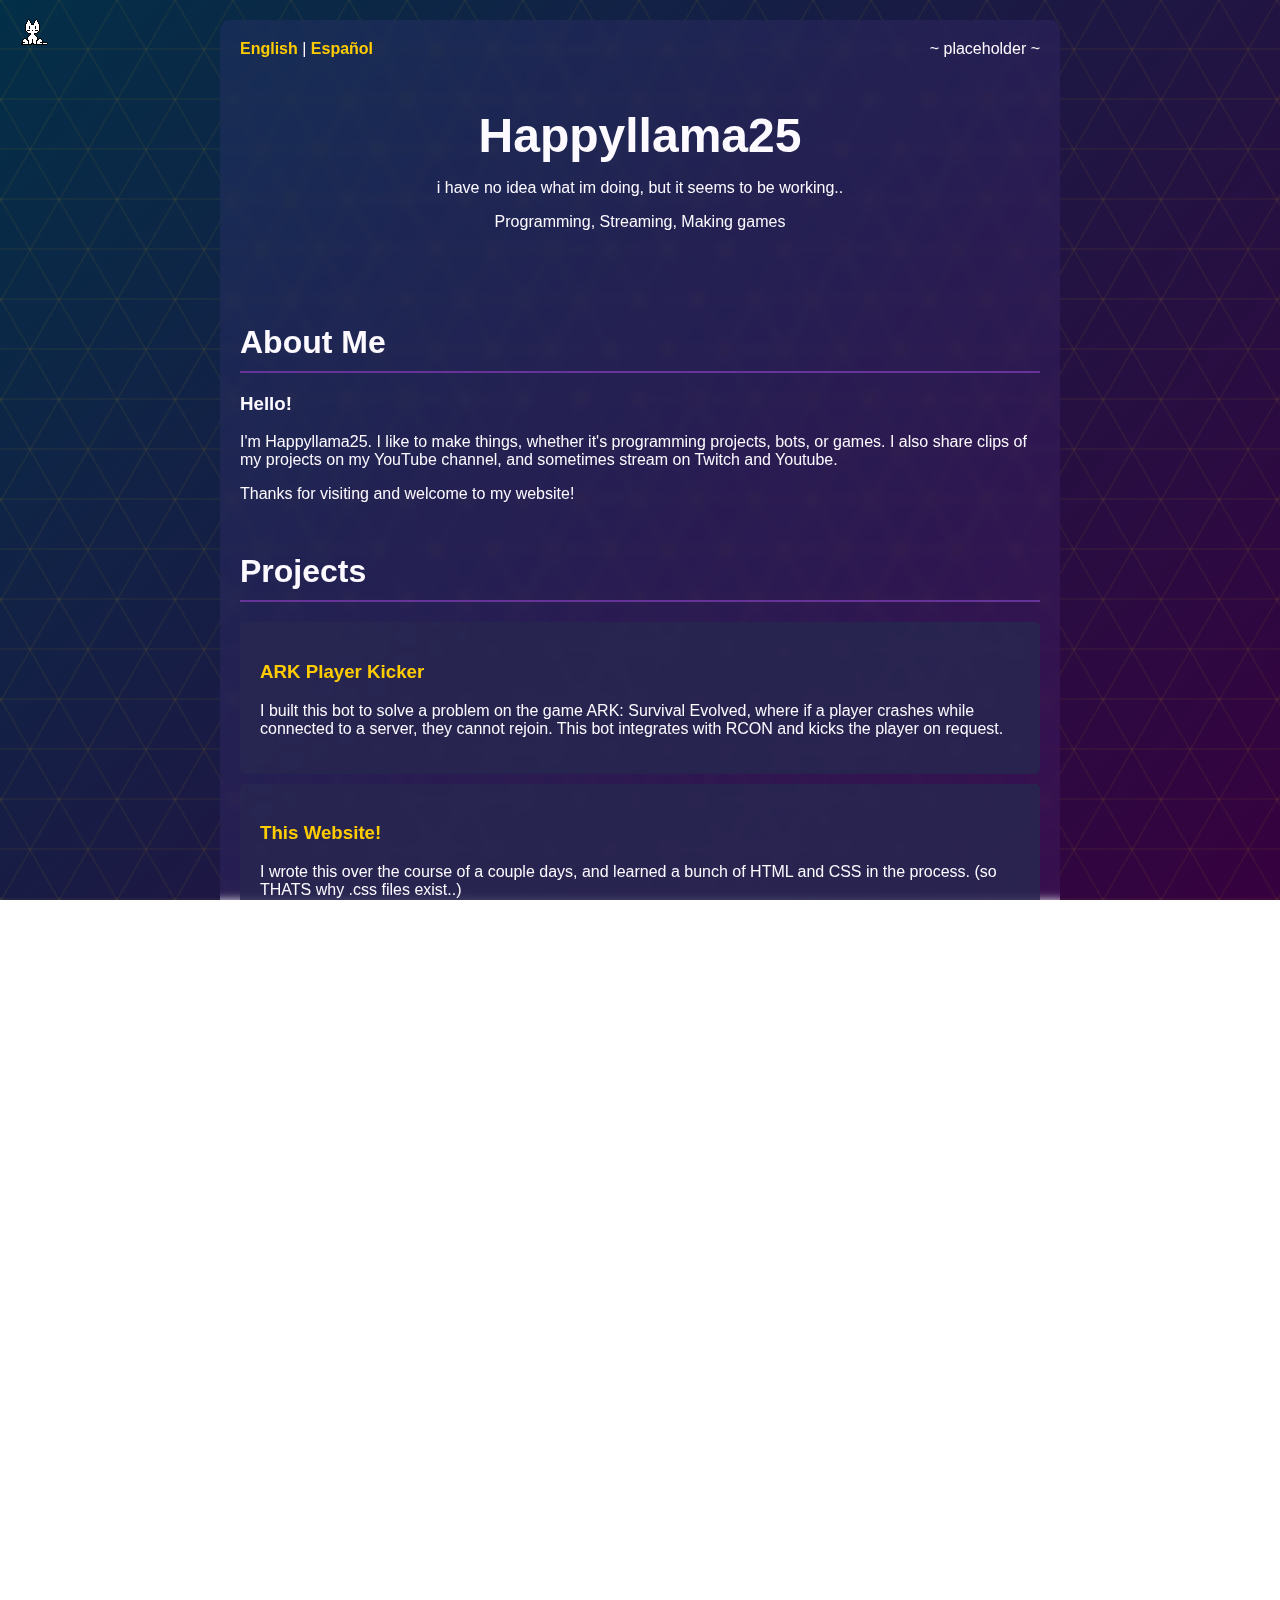
<file: index.html>
<!DOCTYPE html>
<html lang="en">
<head>
    <meta charset="UTF-8">
    <meta name="viewport" content="width=device-width, initial-scale=1.0">
    <meta name="description" content="Hi, I'm Happyllama25, and this is my website. Explore my projects, learn something new, or just look around i guess.">
	<link rel="icon" type="image/x-icon" href="assets/favicon.ico">
    <link rel="stylesheet" href="assets/totally-not.css">
    <title>Happyllama25</title>
	<!-- zamn thats quite a bit of css -->
    <!-- i vaporised it all, its gone - what do you mean its in a stylesheet? i think you're delusional -->
</head>

<body>
    <script src="assets/oneko.js"></script>
    <!-- kitty !! -->

    <div class="hex-background"></div>
    <div class="container">
        <div class="header">
            <div class="langs">
                <a href="index.html" lang="en">English</a> | <a href="index_es.html" lang="es">Español</a>
            </div>
            <div class="onlineCount">
                <p>~  placeholder  ~</p>
            </div>
        </div>
        <header>
            <h1>Happyllama25</h1>
			<p>i have no idea what im doing, but it seems to be working..</p>
            <p>Programming, Streaming, Making games</p>
        </header>

        <section id="about">
            <h2 class="section-title">About Me</h2>
            <p><h3>Hello!</h3> I'm Happyllama25. I like to make things, whether it's programming projects, bots, or games. I also share clips of my projects on my YouTube channel, and sometimes stream on Twitch and Youtube.</p>
			<p>Thanks for visiting and welcome to my website!</p>
        </section>

        <section id="projects">
            <h2 class="section-title">Projects</h2>
            <ul class="project-list">
                <li>
                    <h3><a href="https://github.com/Happyllama25/discord-arkplayerkicker" target="_blank">ARK Player Kicker</a></h3>
                    <p>I built this bot to solve a problem on the game ARK: Survival Evolved, where if a player crashes while connected to a server, they cannot rejoin. This bot integrates with RCON and kicks the player on request.</p>
                </li>
				<li>
					<h3><a href="https://github.com/Happyllama25/LlamaWebsite" target="_blank">This Website!</a></h3>
					<p>I wrote this over the course of a couple days, and learned a bunch of HTML and CSS in the process. (so THATS why .css files exist..)</p>
				</li>
                <li>
                    <h3><a href="https://blog.happyllama25.net" target="_blank">A Blog</a></h3>
					<p>I have a little blog space where I'll (hopefully) post about the things I'm doing, devlogs, and guides.</p>
                </li>
                <!-- uwu -->
				
            </ul>
        </section>

		<section id="links">
			<h2 class="section-title">Channels</h2>
			<ul class="channel-list">
				<li>
					<p>Check out my YouTube channel where I post short showcases of my projects: 
						<a href="https://www.youtube.com/@LlamaClips" target="_blank">@LlamaClips</a>
					</p>
				</li>
				<li>
					<p>I go live on 
						<a href="https://www.twitch.tv/happylama25" target="_blank">Twitch - happylama25</a> and 
						<a href="https://www.youtube.com/@Happyllama25" target="_blank">YouTube - @Happyllama25</a>
					</p>
				</li>
				<li>
					<p>I also have a TikTok where I sometimes post clips: 
						<a href="https://www.tiktok.com/@happyllama256" target="_blank">TikTok - Happyllama256</a>
					</p>
				</li>
				<li>
					<p>My GitHub, where I publicly post many of my projects and their progress: 
						<a href="https://github.com/Happyllama25" target="_blank">Happyllama25</a>
					</p>
				</li>
                <li>
					<p>My blog, where I elaborate on projects and post hopefully useful guides: 
						<a href="https://blog.happyllama25.net" target="_blank">blog.happyllama25.net</a>
					</p>
				</li>
				<li>
					<p>My username is usually consistent across platforms and services, 
                        <b>that doesn't mean every account with my username is owned by me</b>, 
                        if you ever need to verify, contact me on one (or more!) of the 
                        platforms directly linked above or below, or any of the linked 
                        contacts on those services and ask!
					</p>
				</li>
			</ul>
		</section>

        <section id="contact">
            <h2 class="section-title">Contact</h2>
            <p>If you'd like to get in touch, feel free to reach out via through email <a href="mailto:llama@happyllama25.net">llama@happyllama25.net</a></p>
			<p>You can also find me on Discord as @happyllama25 or on my <a href="https://discord.gg/knm9b4a9rS"target="_blank">Discord</a> server</p>
        </section>

        <footer>
            <div class="badges">
                <img src="assets/badges/besteyes.gif" alt="eyes are kinda useful ngl" title="i wonder if in the future we'll look at websites without our eyes... somehow.."/>
                <a href="https://github.com/adryd325/oneko.js" target="_blank">
                    <img src="assets/badges/kitten88.gif" alt="cats are cool" title="this kitty is awesome"/>
                </a>
                <a href="https://discord.gg/knm9b4a9rS" target="_blank">
                    <img src="assets/badges/discord2.gif" alt="discord link" title="ill prob change this soon"/>
                </a>
            </div>
            <div class="badges2electricboogaloo">
                <img src="assets/badges/nocookie.gif" alt="no cookies" title="i dont have any cookies, sorry"/>
                <img src="assets/badges/ktlnow.gif" alt="kill the llama now" title="i'd rather not"/>
                <img src="assets/badges/thevoid.gif" alt="the void" title="its true, the server was stolen so idk how its still working"/>
            </div>
            <p>&copy; 2024 Happyllama25. All rights reserved. With love <3</p>
            <script src="https://snewberry.neocities.org/catfolk/webstring.js"></script>
        </footer>
    </div>
</body>
</html>
</file>
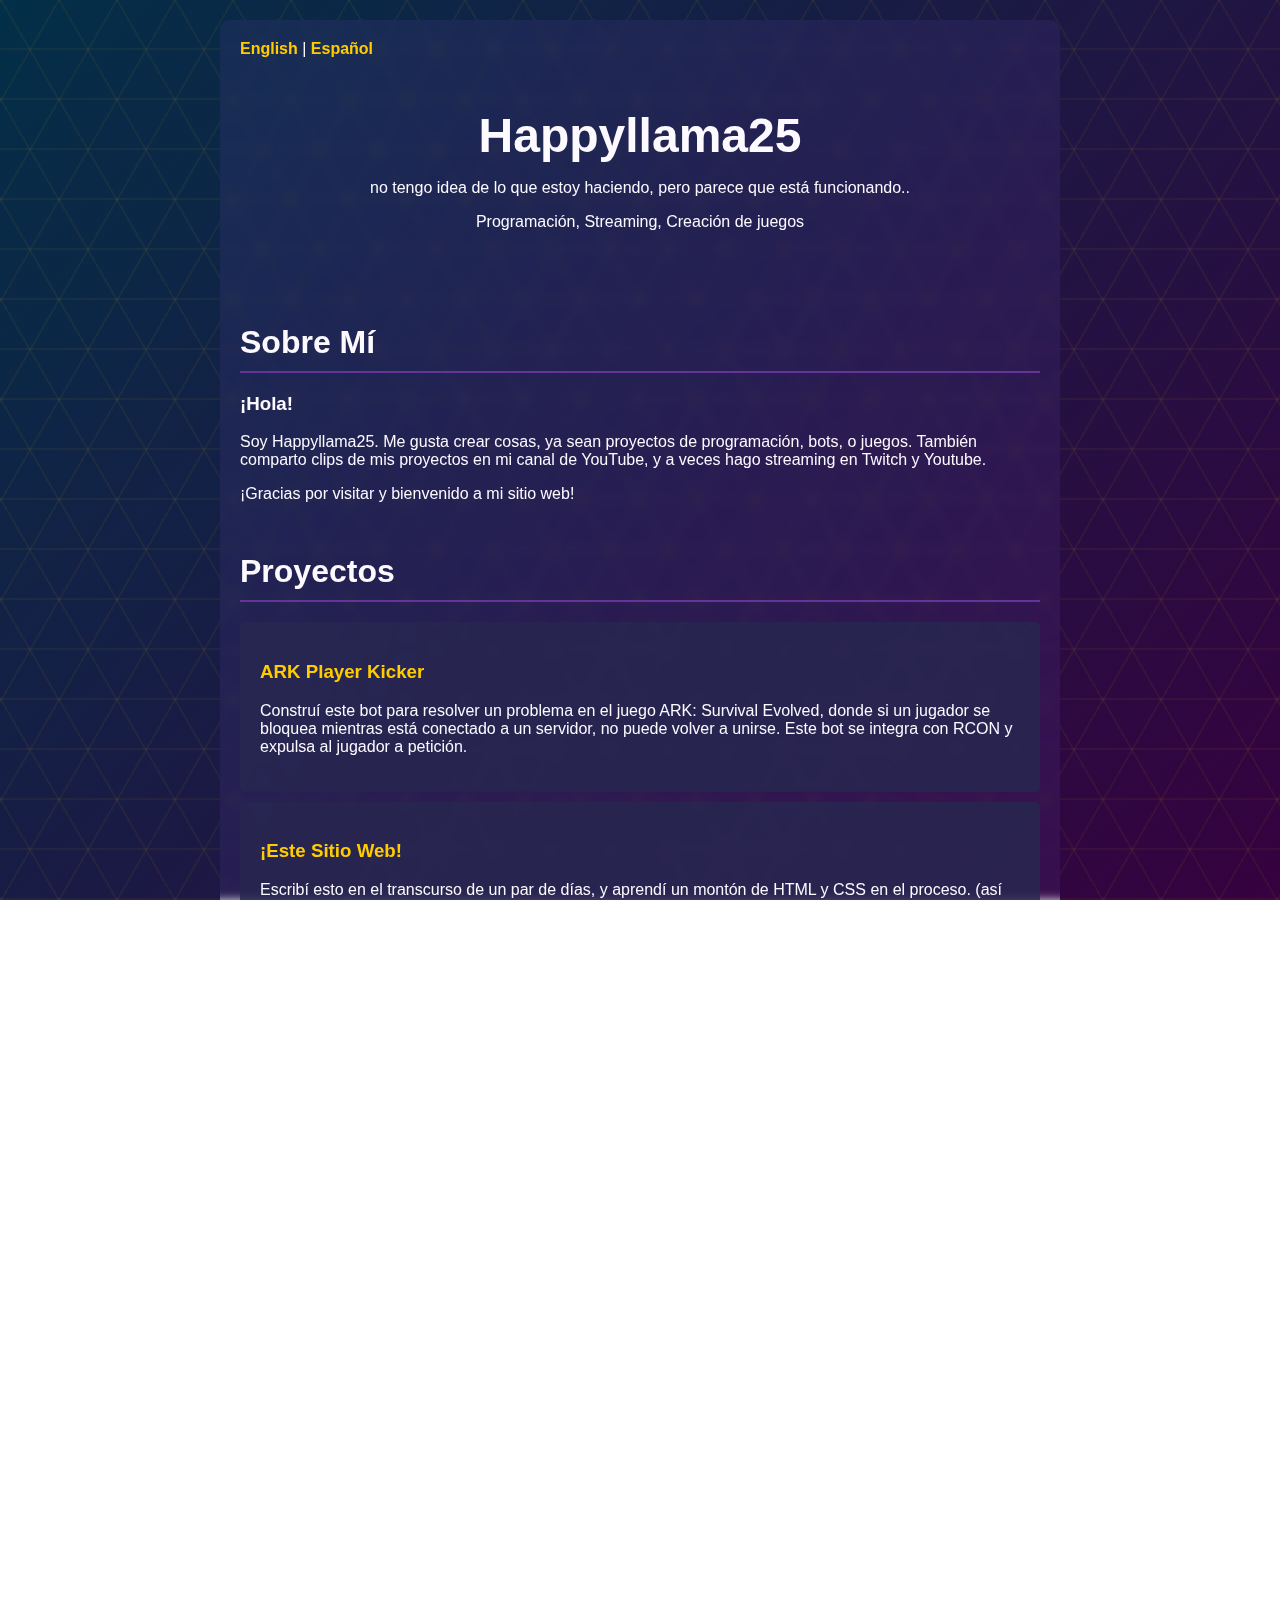
<file: index_es.html>
<!DOCTYPE html>
<html lang="es">
<head>
    <meta charset="UTF-8">
    <meta name="viewport" content="width=device-width, initial-scale=1.0">
    <meta name="description" content="Hola, soy Happyllama25, y este es mi sitio web. Explora mis proyectos, aprende algo nuevo, o simplemente mira alrededor, supongo.">
    <link rel="icon" type="image/x-icon" href="https://happyllama25.net/favicon.ico">
    <title>Happyllama25</title>
    <!-- zamn thats quite a bit of css -->
    <style> 
        html, body {
            font-family: Arial, sans-serif;
            background: linear-gradient(135deg, #032F48, #36013F);
            color: #fcf9ff;
            margin: 0;
            padding: 0;
            height: 100%;
            overflow: auto;
        }

        .container {
            position: relative;
            z-index: 2;
            max-width: 800px;
            margin: 20px auto;
            padding: 20px;
            background: rgba(94, 66, 166, 0.15);
            backdrop-filter: blur(5px);
            border-radius: 10px;
        }
        header {
            text-align: center;
            padding: 50px 0;
        }
        header h1 {
            font-size: 3em;
            margin: 0;
        }
        section {
            margin-bottom: 50px;
        }
        .section-title {
            font-size: 2em;
            border-bottom: 2px solid #663399;
            padding-bottom: 10px;
            margin-bottom: 20px;
        }
        .project-list {
            list-style-type: none;
            padding: 0;
        }
		
        .project-list li {
            background-color: rgba(37, 39, 77, 0.8);
            margin: 10px 0;
            padding: 20px;
            border-radius: 5px;
			backdrop-filter: blur(2px);
        }
        footer {
            text-align: center;
            padding: 20px 0;
            border-top: 1px solid #663399;
        }

        .hex-background {
            position: fixed;
            top: 0;
            left: 0;
            width: 100%;
            height: 100%;
            z-index: 1;
            background: repeating-linear-gradient(
                60deg,
                rgba(255, 204, 0, 0.05) 0,
                rgba(255, 204, 0, 0.05) 2px,
                transparent 2px,
                transparent 50px
            ),
            repeating-linear-gradient(
                120deg,
                rgba(255, 204, 0, 0.05) 0,
                rgba(255, 204, 0, 0.05) 2px,
                transparent 2px,
                transparent 50px
            ),
            repeating-linear-gradient(
                0deg,
                rgba(255, 204, 0, 0.05) 0,
                rgba(255, 204, 0, 0.05) 2px,
                transparent 2px,
                transparent 50px
            );
            background-size: 58px 100px;
        }
		
		.channel-list {
			list-style: none;
			padding: 0;
		}
		.channel-list li {
			background-color: rgba(37, 39, 77, 0.8);
			margin: 10px 0;
			padding: 20px;
			border-radius: 5px;
			backdrop-filter: blur(2px);
		}
		.channel-list li p {
			margin: 0;
		}
		
		a {
			color: #ffcc00;
			font-weight: bold;
			text-decoration: none;
		}
		
		a:hover {
			text-decoration: underline;
		}
		
    </style>
</head>

<body>
    <div class="hex-background"></div>
    
    <div class="container">
        <a href="index.html" lang="en">English</a> | <a href="index_es.html" lang="es">Español</a>
        <header>
            <h1>Happyllama25</h1>
            <p>no tengo idea de lo que estoy haciendo, pero parece que está funcionando..</p>
            <p>Programación, Streaming, Creación de juegos</p>
        </header>

        <section id="about">
            <h2 class="section-title">Sobre Mí</h2>
            <p><h3>¡Hola!</h3> Soy Happyllama25. Me gusta crear cosas, ya sean proyectos de programación, bots, o juegos. También comparto clips de mis proyectos en mi canal de YouTube, y a veces hago streaming en Twitch y Youtube.</p>
            <p>¡Gracias por visitar y bienvenido a mi sitio web!</p>
        </section>

        <section id="projects">
            <h2 class="section-title">Proyectos</h2>
            <ul class="project-list">
                <li>
                    <h3><a href="https://github.com/Happyllama25/discord-arkplayerkicker" target="_blank">ARK Player Kicker</a></h3>
                    <p>Construí este bot para resolver un problema en el juego ARK: Survival Evolved, donde si un jugador se bloquea mientras está conectado a un servidor, no puede volver a unirse. Este bot se integra con RCON y expulsa al jugador a petición.</p>
                </li>
                <li>
                    <h3><a href="https://github.com/Happyllama25/LlamaWebsite" target="_blank">¡Este Sitio Web!</a></h3>
                    <p>Escribí esto en el transcurso de un par de días, y aprendí un montón de HTML y CSS en el proceso. (así que por eso existen archivos .css..)</p>
                </li>
                <li>
                    <h3><a href="https://blog.happyllama25.net" target="_blank">Un Blog</a></h3>
                    <p>Tengo un pequeño espacio de blog donde (con suerte) publicaré sobre las cosas que estoy haciendo, devlogs y guías.</p>
                </li>
            </ul>
        </section>

        <section id="links">
            <h2 class="section-title">Canales</h2>
            <ul class="channel-list">
                <li>
                    <p>Consulta mi canal de YouTube donde publico clips de mis proyectos: 
                        <a href="https://www.youtube.com/@LlamaClips" target="_blank">@LlamaClips</a>
                    </p>
                </li>
                <li>
                    <p>Hago transmisiones en vivo en 
                        <a href="https://www.twitch.tv/happylama25" target="_blank">Twitch - happylama25</a> y 
                        <a href="https://www.youtube.com/@Happyllama25" target="_blank">YouTube - @Happyllama25</a>
                    </p>
                </li>
                <li>
                    <p>También tengo un TikTok donde publico clips: 
                        <a href="https://www.tiktok.com/@happyllama256" target="_blank">TikTok - Happyllama256</a>
                    </p>
                </li>
                <li>
                    <p>Mi GitHub, donde publico muchos de mis proyectos y su progreso públicamente: 
                        <a href="https://github.com/Happyllama25" target="_blank">Happyllama25</a>
                    </p>
                </li>
                <li>
                    <p>Mi blog, donde elaboro sobre proyectos y publico guías que espero sean útiles: 
                        <a href="https://blog.happyllama25.net" target="_blank">blog.happyllama25.net</a>
                    </p>
                </li>
                <li>
                    <p>Mi nombre de usuario suele ser consistente en las plataformas y servicios, 
                        <b>eso no significa que todas las cuentas con mi nombre de usuario sean mías</b>, 
                        si alguna vez necesitas verificarlo, contáctame en una (o más) de las plataformas directamente enlazadas arriba o abajo, o en cualquiera de los contactos enlazados en esos servicios y pregunta.
                    </p>
                </li>
            </ul>
        </section>

        <section id="contact">
            <h2 class="section-title">Contacto</h2>
            <p>Si quieres ponerte en contacto, no dudes en hacerlo a través del correo electrónico <a href="mailto:llama@happyllama25.net">llama@happyllama25.net</a></p>
            <p>También puedes encontrarme en Discord como happyllama25 o en mi <a href="https://discord.gg/knm9b4a9rS" target="_blank">servidor de Discord</a></p>
        </section>

        <footer>
            <p>&copy; 2024 Happyllama25. Todos los derechos reservados. Con amor <3</p>
        </footer>
    </div>
</body>
</html>
</file>
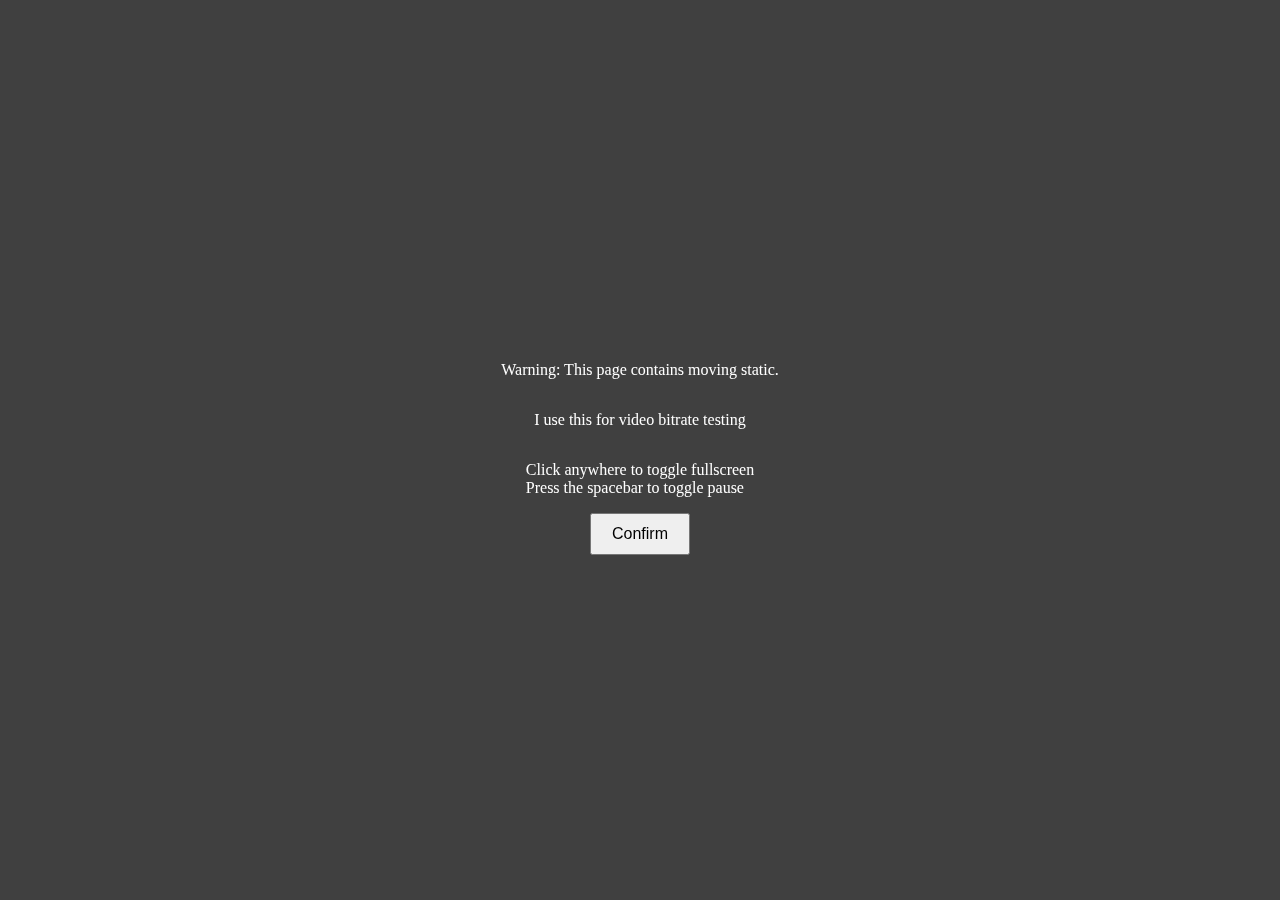
<file: whitenoise.html>
<!DOCTYPE html>
<html lang="en">
<head>
<meta charset="UTF-8">
<meta name="viewport" content="width=device-width, initial-scale=1.0">
<title>Visual White Noise Generator with Interactive Controls</title>
<style>
  body, html { margin: 0; padding: 0; overflow: hidden; }
  #overlay, canvas { display: none; width: 100%; height: 100%; }
  #overlay {
    position: fixed;
    top: 0;
    left: 0;
    right: 0;
    bottom: 0;
    background-color: rgba(0,0,0,0.75);
    color: rgb(255, 255, 255);
    display: flex;
    align-items: center;
    justify-content: center;
    flex-direction: column;
  }
  button {
    padding: 10px 20px;
    font-size: 16px;
    cursor: pointer;
  }
</style>
</head>
<body>
<div id="overlay">
  <p>Warning: This page contains moving static.</p>
  <p>I use this for video bitrate testing</p>
  <p>Click anywhere to toggle fullscreen<br>Press the spacebar to toggle pause</p>
  <button id="confirmButton">Confirm</button>
</div>
<canvas id="noiseCanvas"></canvas>
<script>
  const canvas = document.getElementById('noiseCanvas');
  const ctx = canvas.getContext('2d');
  const overlay = document.getElementById('overlay');
  const confirmButton = document.getElementById('confirmButton');
  let animationFrameId = null;
  let isPaused = false;

  function resizeCanvas() {
    canvas.width = window.innerWidth;
    canvas.height = window.innerHeight;
  }

  window.addEventListener('resize', resizeCanvas, false);
  resizeCanvas();

  function generateNoise() {
    if (isPaused) return;
    const imageData = ctx.createImageData(canvas.width, canvas.height);
    for (let i = 0; i < imageData.data.length; i += 4) {
      const color = Math.floor(Math.random() * 256);
      imageData.data[i] = color;
      imageData.data[i + 1] = color;
      imageData.data[i + 2] = color;
      imageData.data[i + 3] = 255;
    }
    ctx.putImageData(imageData, 0, 0);
    animationFrameId = requestAnimationFrame(generateNoise);
  }

  function toggleFullscreen() {
    if (!document.fullscreenElement) {
      document.documentElement.requestFullscreen().catch(console.error);
    } else {
      if (document.exitFullscreen) {
        document.exitFullscreen();
      }
    }
  }

  function togglePause() {
    isPaused = !isPaused;
    if (!isPaused) generateNoise();
  }

  confirmButton.addEventListener('click', function() {
    overlay.style.display = 'none';
    canvas.style.display = 'block';
    generateNoise();
    document.addEventListener('click', toggleFullscreen);
    document.addEventListener('keydown', function(event) {
      if (event.code === 'Space') {
        event.preventDefault(); // Prevent the default action to stop scrolling down the page
        togglePause();
      }
    });
  });
</script>
</body>
</html>
</file>
<file: assets/totally-not.css>
html, body {
    font-family: Arial, sans-serif;
    background: linear-gradient(135deg, #032F48, #36013F);
    color: #fcf9ff;
    margin: 0;
    padding: 0;
    height: 100%;
    overflow: auto;
}

.container {
    position: relative;
    z-index: 2;
    max-width: 800px;
    margin: 20px auto;
    padding: 20px;
    background: rgba(94, 66, 166, 0.15);
    backdrop-filter: blur(5px);
    border-radius: 10px;
}

.header {
    display: flex;
    justify-content: space-between;
}
.header p {
    display: inline;
}

header {
    text-align: center;
    padding: 50px 0;
}
header h1 {
    font-size: 3em;
    margin: 0;
}
section {
    margin-bottom: 50px;
}
.section-title {
    font-size: 2em;
    border-bottom: 2px solid #663399;
    padding-bottom: 10px;
    margin-bottom: 20px;
}
.project-list {
    list-style-type: none;
    padding: 0;
}

.project-list li {
    background-color: rgba(37, 39, 77, 0.8);
    margin: 10px 0;
    padding: 20px;
    border-radius: 5px;
    backdrop-filter: blur(2px);
}
footer {
    text-align: center;
    padding: 20px 0;
    border-top: 1px solid #663399;
}

.hex-background {
    position: fixed;
    top: 0;
    left: 0;
    width: 100%;
    height: 100%;
    z-index: 1;
    background: repeating-linear-gradient(
        60deg,
        rgba(255, 204, 0, 0.05) 0,
        rgba(255, 204, 0, 0.05) 2px,
        transparent 2px,
        transparent 50px
    ),
    repeating-linear-gradient(
        120deg,
        rgba(255, 204, 0, 0.05) 0,
        rgba(255, 204, 0, 0.05) 2px,
        transparent 2px,
        transparent 50px
    ),
    repeating-linear-gradient(
        0deg,
        rgba(255, 204, 0, 0.05) 0,
        rgba(255, 204, 0, 0.05) 2px,
        transparent 2px,
        transparent 50px
    );
    background-size: 58px 100px;
}

.channel-list {
    list-style: none;
    padding: 0;
}
.channel-list li {
    background-color: rgba(37, 39, 77, 0.8);
    margin: 10px 0;
    padding: 20px;
    border-radius: 5px;
    backdrop-filter: blur(2px);
}
.channel-list li p {
    margin: 0;
}

a {
    color: #ffcc00;
    font-weight: bold;
    text-decoration: none;
}

a:hover {
    text-decoration: underline;
}
</file>
